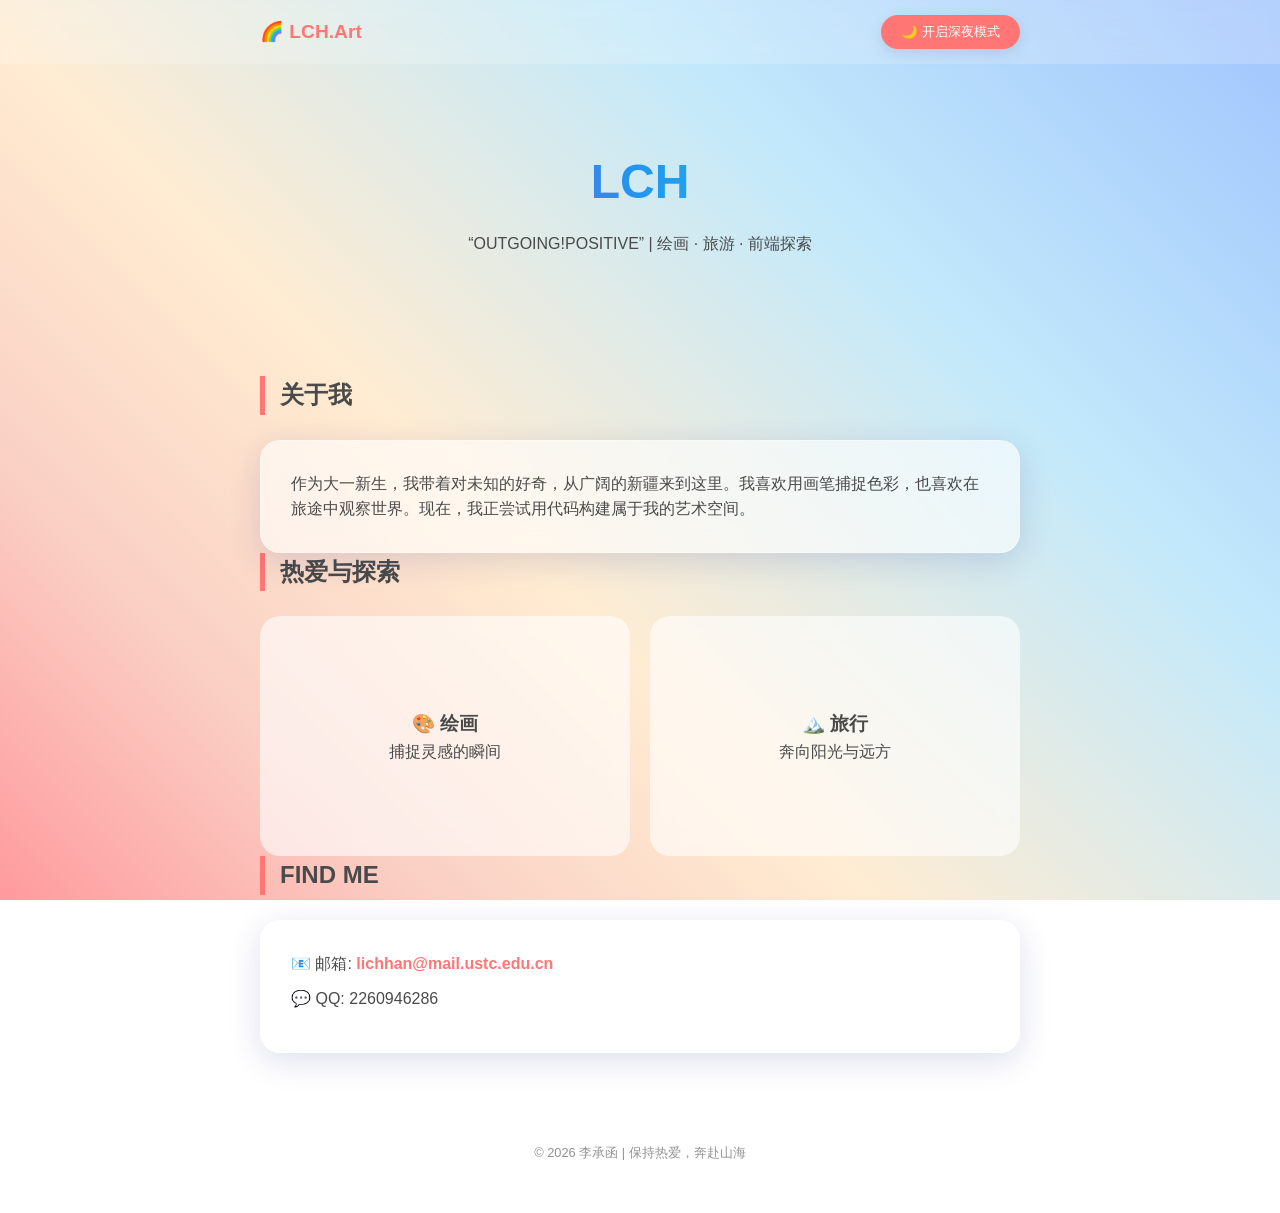
<file: members/lichenghanPB25061312/pages_work/index.html>
<!DOCTYPE html>
<html lang="zh-CN">

<head>
    <meta charset="UTF-8">
    <meta name="viewport" content="width=device-width, initial-scale=1.0">
    <title>李承函的阳光彩虹空间</title>
    <link rel="stylesheet" href="style.css">
</head>

<body>
    <nav class="navbar">
        <div class="navbar__container">
            <span class="navbar__logo">🌈 LCH.Art</span>
            <button id="theme-toggle" class="theme-btn">🌙 开启深夜模式</button>
        </div>
    </nav>

    <header class="hero">
        <div class="hero__content">
            <h1 class="hero__title">LCH</h1>
            <p class="hero__subtitle">“OUTGOING!POSITIVE” | 绘画 · 旅游 · 前端探索</p>
        </div>
    </header>

    <main class="container">
        <section class="section">
            <h2 class="section__title">关于我</h2>
            <div class="glass-card">
                <p>作为大一新生，我带着对未知的好奇，从广阔的新疆来到这里。我喜欢用画笔捕捉色彩，也喜欢在旅途中观察世界。现在，我正尝试用代码构建属于我的艺术空间。</p>
            </div>
        </section>

        <section class="section">
            <h2 class="section__title">热爱与探索</h2>
            <div class="hobbies-grid">
                <div class="hobby-card hobby-card--painting">
                    <div class="hobby-card__bg"></div>
                    <div class="hobby-card__content">
                        <h3>🎨 绘画</h3>
                        <p>捕捉灵感的瞬间</p>
                    </div>
                </div>
                <div class="hobby-card hobby-card--travel">
                    <div class="hobby-card__bg"></div>
                    <div class="hobby-card__content">
                        <h3>🏔️ 旅行</h3>
                        <p>奔向阳光与远方</p>
                    </div>
                </div>
            </div>
        </section>

        <section class="section">
            <h2 class="section__title">FIND ME</h2>
            <div class="glass-card contact-box">
                <div class="contact-item">
                    <span>📧 邮箱:</span>
                    <a href="mailto:lichhan@mail.ustc.edu.cn">lichhan@mail.ustc.edu.cn</a>
                </div>
                <div class="contact-item">
                    <span>💬 QQ:</span>
                    <span>2260946286</span>
                </div>
            </div>
        </section>
    </main>

    <footer class="footer">
        <p>© 2026 李承函 | 保持热爱，奔赴山海</p>
    </footer>

    <script src="script.js"></script>
</body>

</html>
</file>
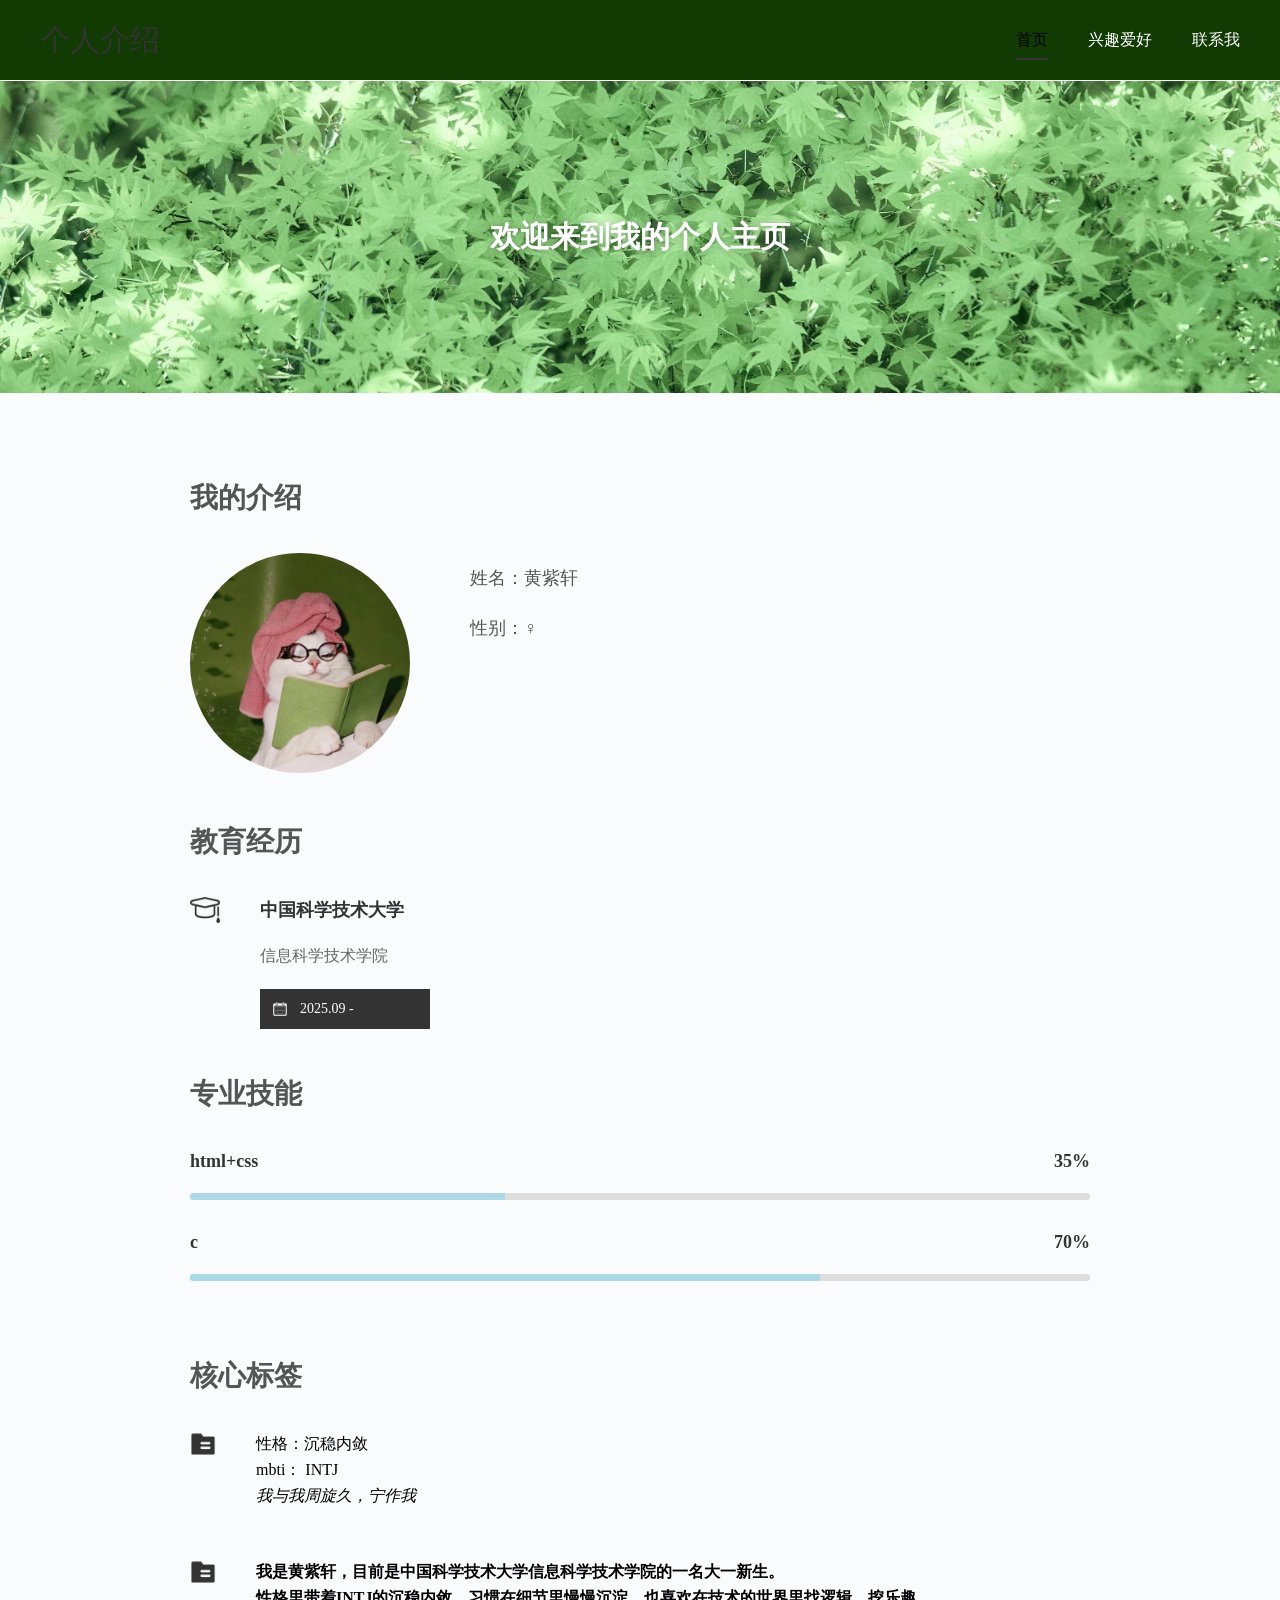
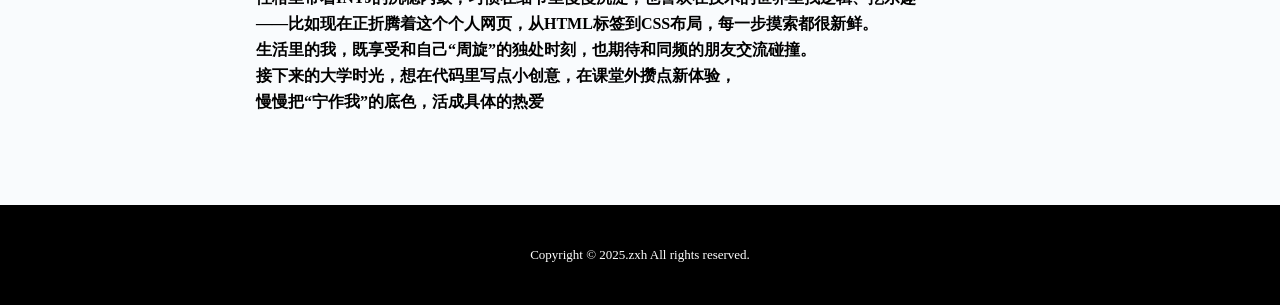
<file: members/HuangZixuan-P25061277/web-page/黄紫轩个人首页/index.html>
<!doctype html>
<html lang="en">

<head>
    <meta charset="UTF-8">
   <meta name="viewport" content="width=device-width, initial-scale=1.0">
    <title>个人介绍</title>
    <link rel="stylesheet" href="./css/index.css" />
</head>

<body>
    <!--导航-->
    <header class="header">
        <div class="nav-box">
            <span>个人介绍</span>
            <ul class="nav">
                <li><a href="/" class="on">首页</a></li>
                <li><a href="hobbies.html">兴趣爱好</a></li>
                <li><a href="concat.html">联系我</a></li>
            </ul>
        </div>
    </header>
    <!--导航end-->
    <!--banner-->
    <div class="banner">
        欢迎来到我的个人主页
    </div>
    <!--banner end-->
    <!--个人介绍-->
    <div class="introduce">
        <!--自我介绍-->
        <div class="introduce-tit">
            我的介绍
        </div>
        <div class="introduce-main">
            <div class="l">
                <img src="./img/pic.webp" width="220" />
            </div>
            <div class="r">
                <p>姓名：黄紫轩</p>
                <p>性别：♀</p>
            </div>
        </div>
        <!--自我介绍end-->
        <!--教育经历-->
        <div class="introduce-tit">
            教育经历
        </div>
        <div class="edu-box">
            <img src="./img/hat.png" width="30" height="26" />
            <div class="r-box">
                <p class="tit">中国科学技术大学</p>
                <p class="small">信息科学技术学院</p>
                <div class="time">
                    <span class="icon"></span>
                    2025.09 - 
                </div>
            </div>
        </div>
        <!--教育经历 end-->
        
        <!--专业技能-->
        <div class="introduce-tit">
            专业技能
        </div>
        <div class="skill-box">
            <div class="skill">
                <p class="tit">
                    <span>html+css</span>
                    <span>35%</span>
                </p>
                <div class="progress">
                    <div class="progress-in" style="width:35%"></div>
                </div>
            </div>
            <div class="skill">
                <p class="tit">
                    <span>c</span>
                    <span>70%</span>
                </p>
                <div class="progress">
                    <div class="progress-in" style="width
                    :70%"></div>
                </div>
            </div>
            
        </div>
        <!--专业技能end-->

        <!--核心标签-->
        <div class="introduce-tit">
            核心标签
        </div>
        <div class="work-box">
            <div class="work">
                <img src="./img/project.png" width="26" height="26" />
                <div class="r-box">
                    <p class="small"><p>性格：沉稳内敛</p>
                    <p>mbti： INTJ</p>
                    <p><em>我与我周旋久，宁作我</em></p>
                   
                </div>
            </div>
        </div>
        <div class="work-box">
            <div class="work">
                <img src="./img/project.png" width="26" height="26" />
                <div class="r-box">
                    <p class="small"><p><strong>我是黄紫轩，目前是中国科学技术大学信息科学技术学院的一名大一新生。<br>
                性格里带着INTJ的沉稳内敛，习惯在细节里慢慢沉淀，也喜欢在技术的世界里找逻辑、挖乐趣<br>
                ——比如现在正折腾着这个个人网页，从HTML标签到CSS布局，每一步摸索都很新鲜。<br>
                生活里的我，既享受和自己“周旋”的独处时刻，也期待和同频的朋友交流碰撞。<br>
                接下来的大学时光，想在代码里写点小创意，在课堂外攒点新体验，<br>
                慢慢把“宁作我”的底色，活成具体的热爱</strong></p>
                   
                </div>
            </div>
        </div>
        <!--核心标签end-->

    </div>
    <!--个人介绍end-->

    <div class="foot-box">
        Copyright © 2025.zxh All rights reserved.
    </div>
</body>

</html>
</file>
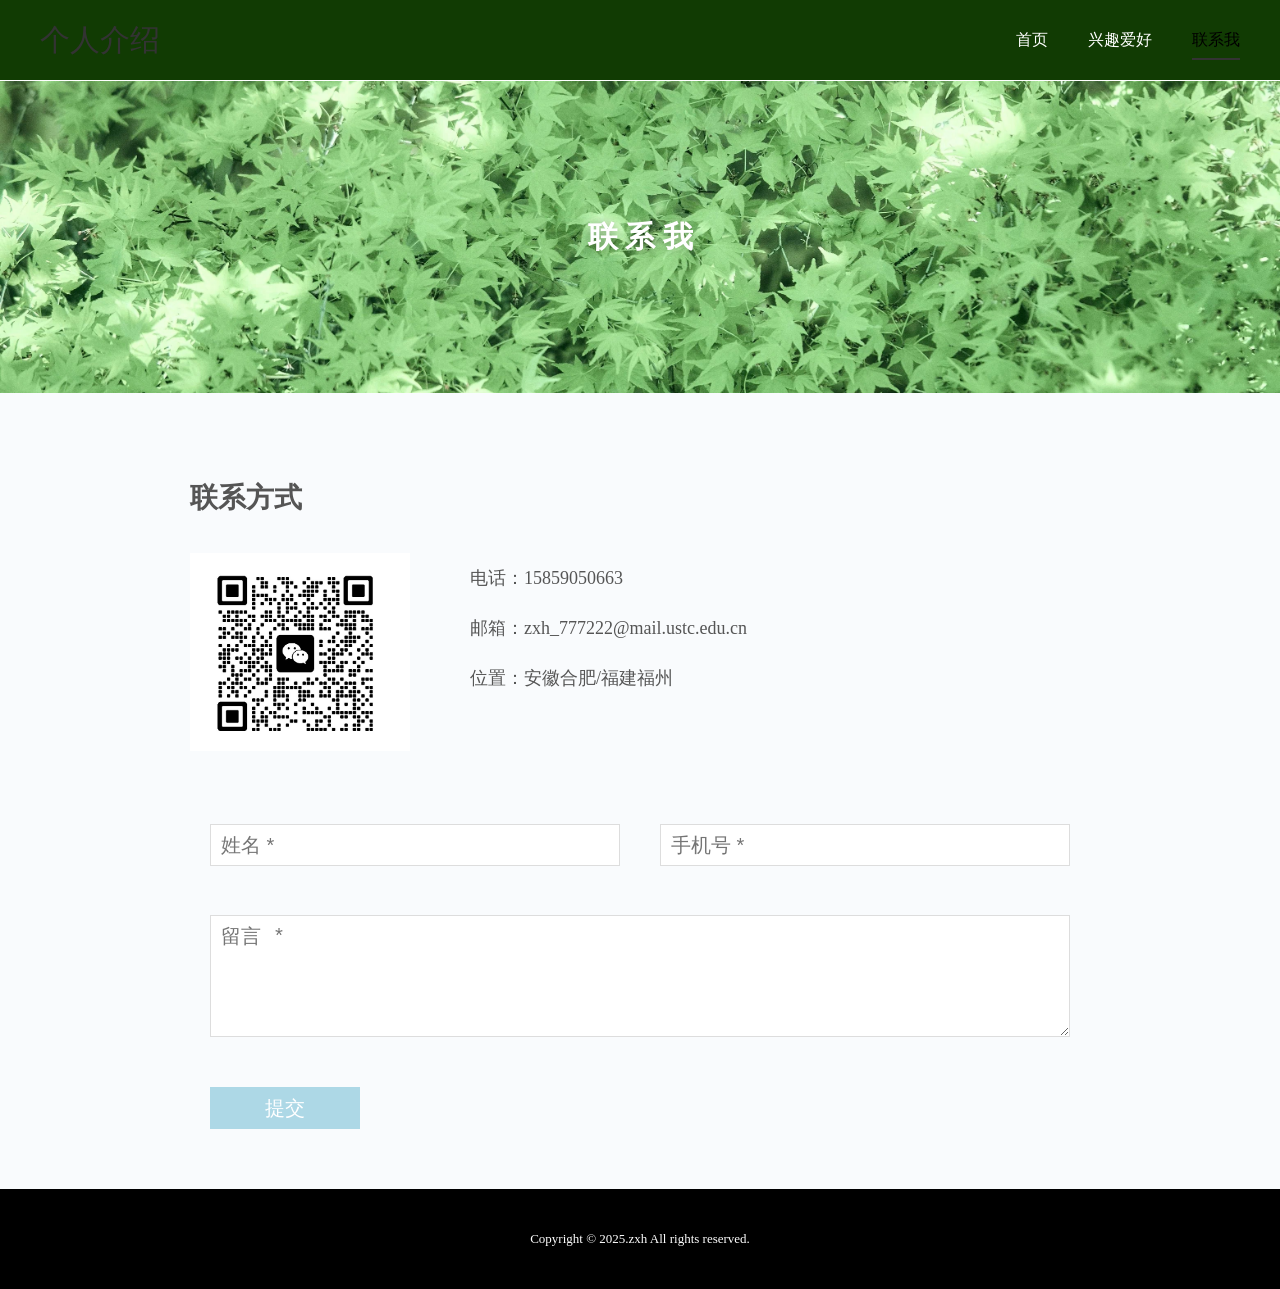
<file: members/HuangZixuan-P25061277/web-page/黄紫轩个人首页/concat.html>
<!doctype html>
<html lang="zh-CN">

<head>
    <meta charset="UTF-8">
    <meta name="viewport" content="width=device-width, initial-scale=1.0">
    <title>联系我</title>
    <link rel="stylesheet" href="./css/index.css" />
</head>

<body>
    <!--导航-->
    <header class="header">
        <div class="nav-box">
            <span>个人介绍</span>
            <ul class="nav">
                <li><a href="index.html">首页</a></li>
                <li><a href="hobbies.html">兴趣爱好</a></li>
                <li><a href="concat.html" class="on">联系我</a></li>
            </ul>
        </div>
    </header>
    <!--导航end-->
    <!--banner-->
    <div class="banner">
        联 系 我
    </div>
    <!--banner end-->
    <!--个人介绍-->
    <div class="introduce">
        <!--自我介绍-->
        <div class="introduce-tit">
            联系方式
        </div>
        <div class="introduce-main">
            <div class="l">
                <img src="./img/code.jpg" width="220" class="code" />
            </div>
            <div class="r">
                <p>电话：15859050663</p>
                <p>邮箱：zxh_777222@mail.ustc.edu.cn</p>
                <p>位置：安徽合肥/福建福州</p>
            </div>
        </div>
        <!--自我介绍end-->

        <!--表单-->
        <form class="myform" method="post" action="#">
            <div class="inp-box">
                <input type="text" name="name" class="inp" placeholder="姓名 *"/>
                <input type="text" name="mobile" class="inp" placeholder="手机号 *"/>
            </div>
            <div class="inp-box">
                <textarea class="msg" name="message" placeholder="留言 *"></textarea>
            </div>
            <button class="but" type="submit">提交</button>
        </form>
        <!--表单end-->



    </div>
    <!--个人介绍end-->

    <div class="foot-box">
        Copyright © 2025.zxh All rights reserved.
    </div>
</body>

</html>
</file>
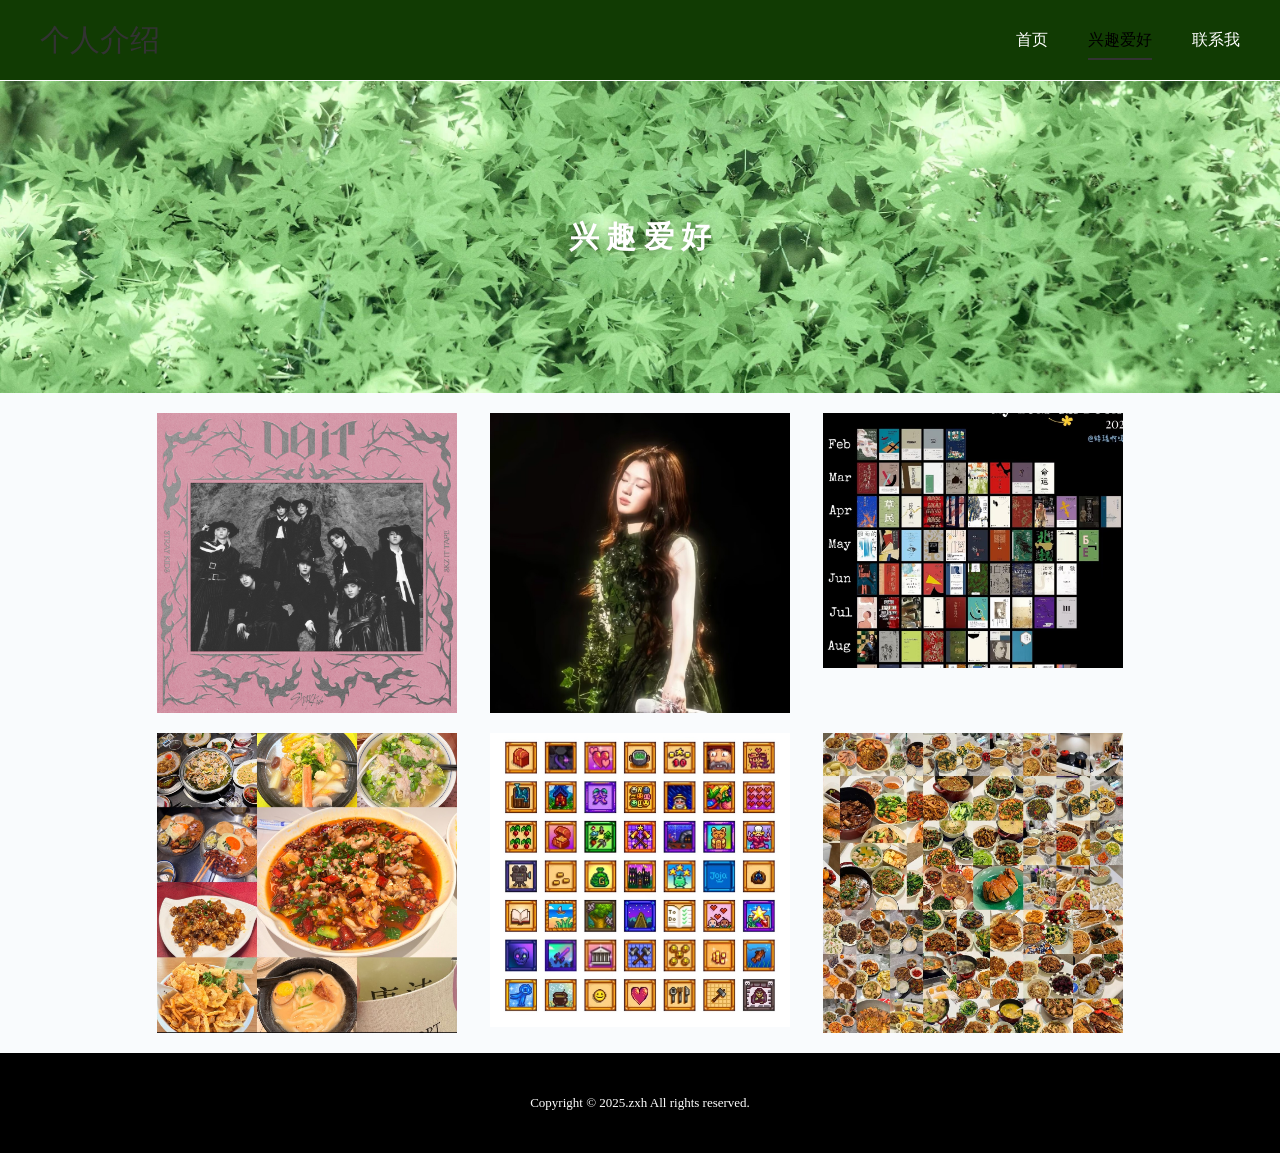
<file: members/HuangZixuan-P25061277/web-page/黄紫轩个人首页/hobbies.html>
<!doctype html>
<html lang="en">

<head>
    <meta charset="UTF-8">
    <meta name="viewport" content="width=device-width, initial-scale=1.0">
    <title>兴趣爱好</title>
    <link rel="stylesheet" href="./css/index.css" />
</head>

<body>
    <!--导航-->
    <header class="header">
        <div class="nav-box">
            <span>个人介绍</span>
            <ul class="nav">
                <li><a href="index.html">首页</a></li>
                <li><a href="hobbies.html" class="on">兴趣爱好</a></li>
                <li><a href="concat.html">联系我</a></li>
            </ul>
        </div>
    </header>
    <!--导航end-->
    <!--banner-->
    <div class="banner">
        兴 趣 爱 好
    </div>
    <!--banner end-->
    <!--个人介绍-->
    <div class="main-box">
        <div class="flex-box">
            <div class="block">
                <div class="desc">
                    Kpop
                </div>
                <img class="pic" src="./img/1.png" width="300" />
            </div>
            <div class="block">
                <div class="desc">华语</div>
                <img class="pic" src="./img/2.png" width="300" />
            </div>
            <div class="block">
                <div class="desc">阅读</div>
                <img class="pic" src="./img/3.png" width="300" />
            </div>
        </div>
        <div class="flex-box">
            <div class="block">
                <div class="desc">美食</div>
                <img class="pic" src="./img/4.png" width="300" />
            </div>
            <div class="block">
                <div class="desc">⭐</div>
                <img class="pic" src="./img/5.png" width="300" />
            </div>
            <div class="block">
                <div class="desc">烹饪</div>
                <img class="pic" src="./img/6.png" width="300" />
            </div>
        </div>

   



    </div>
    <!--个人介绍end-->

    <div class="foot-box">
        Copyright © 2025.zxh All rights reserved.
    </div>
</body>

</html>
</file>
<file: members/lichenghanPB25061312/pages_work/style.css>
:root {
    --rainbow-bg: linear-gradient(45deg, #ff9a9e 0%, #fad0c4 20%, #ffecd2 40%, #c2e9fb 70%, #a1c4fd 100%);
    --card-glass: rgba(255, 255, 255, 0.6);
    --text-color: #4a4a4a;
    --accent-color: #ff7675;
}
body.dark-theme {
    --rainbow-bg: linear-gradient(135deg, #667eea 0%, #764ba2 100%);
    --card-glass: rgba(0, 0, 0, 0.4);
    --text-color: #ffffff;
    --accent-color: #a29bfe;
}

* {
    margin: 0;
    padding: 0;
    box-sizing: border-box;
}

body {
    min-height: 100vh;
    background: var(--rainbow-bg);
    background-attachment: fixed;
    /* 背景固定，产生层次感 */
    color: var(--text-color);
    font-family: 'PingFang SC', 'Microsoft YaHei', sans-serif;
    transition: all 0.5s ease;
    line-height: 1.6;
}

.navbar {
    padding: 15px 0;
    backdrop-filter: blur(10px);
    background: rgba(255, 255, 255, 0.2);
    position: sticky;
    top: 0;
    z-index: 100;
}

.navbar__container {
    max-width: 800px;
    margin: 0 auto;
    display: flex;
    justify-content: space-between;
    align-items: center;
    padding: 0 20px;
}

.navbar__logo {
    font-weight: bold;
    font-size: 1.2rem;
    color: var(--accent-color);
}

.container {
    max-width: 800px;
    margin: 0 auto;
    padding: 40px 20px;
}
.hero {
    text-align: center;
    padding: 80px 0;
}

.hero__title {
    font-size: 3rem;
    margin-bottom: 10px;
    background: linear-gradient(to right, #ef5350, #f48fb1, #7e57c2, #2196f3, #26c6da, #43a047, #eeff41);
    -webkit-background-clip: text;
    background-clip: text;
    -webkit-text-fill-color: transparent;
    font-weight: 900;
}

/* 毛玻璃卡片 */
.glass-card {
    background: var(--card-glass);
    backdrop-filter: blur(15px);
    -webkit-backdrop-filter: blur(15px);
    border: 1px solid rgba(255, 255, 255, 0.3);
    border-radius: 20px;
    padding: 30px;
    box-shadow: 0 8px 32px rgba(31, 38, 135, 0.15);
}

.section__title {
    margin-bottom: 25px;
    font-size: 1.5rem;
    border-left: 5px solid var(--accent-color);
    padding-left: 15px;
}

.hobbies-grid {
    display: grid;
    grid-template-columns: 1fr 1fr;
    gap: 20px;
}

.hobby-card {
    position: relative;
    height: 240px;
    border-radius: 20px;
    overflow: hidden;
    background: var(--card-glass);
    backdrop-filter: blur(10px);
    display: flex;
    justify-content: center;
    align-items: center;
    cursor: pointer;
    transition: transform 0.3s cubic-bezier(0.175, 0.885, 0.32, 1.275);
}

.hobby-card__bg {
    position: absolute;
    top: 0;
    left: 0;
    width: 100%;
    height: 100%;
    background-size: cover;
    background-position: center;
    opacity: 0;
    transition: 0.5s ease;
    z-index: 1;
}

.hobby-card__bg::after {
    content: '';
    position: absolute;
    width: 100%;
    height: 100%;
    background: rgba(0, 0, 0, 0.4);
}

.hobby-card--painting .hobby-card__bg {
    background-image: url('images/mypainting.jpeg');
}

.hobby-card--travel .hobby-card__bg {
    background-image: url('images/mytravel.jpeg');
}

.hobby-card:hover .hobby-card__bg {
    opacity: 1;
}

.hobby-card:hover {
    transform: scale(1.05);
    color: white;
}

.hobby-card__content {
    position: relative;
    z-index: 2;
    text-align: center;
}
.theme-btn {
    background: var(--accent-color);
    color: white;
    border: none;
    padding: 8px 20px;
    border-radius: 50px;
    cursor: pointer;
    box-shadow: 0 4px 15px rgba(0, 0, 0, 0.1);
    transition: 0.3s;
}

.theme-btn:hover {
    transform: rotate(-3deg) scale(1.1);
    filter: brightness(1.1);
}

.contact-item {
    margin-bottom: 10px;
}

.contact-item a {
    color: var(--accent-color);
    text-decoration: none;
    font-weight: bold;
}

.footer {
    text-align: center;
    padding: 50px;
    opacity: 0.6;
    font-size: 0.8rem;
}
</file>
<file: members/HuangZixuan-P25061277/web-page/黄紫轩个人首页/css/index.css>
* {
    margin: 0;
    padding: 0;
}

ul {
    list-style: none;
}

a {
    color: #ffffff;
    text-decoration: none;
}

body {
    background: #f9fbfd;
    min-width: 1200px;
}

.header {
    height: 80px;   
    width: 100%;
    background:  #113b03;
    color:#fff
;
    border-bottom: 1px solid #ffffff;
}

.nav-box {
    width: 1200px;
    margin: 0 auto;
    display: flex;
    height: 40px;
    padding-top: 20px;
    align-items: center;
    justify-content: space-between;
    font-size: 30px;
    color: #333;
}

.nav-box .nav {
    display: flex;
    font-size: 16px;
    color: #555;
}

.nav-box .nav li {
    padding-left: 40px;
}

.nav-box .nav a.on,
.nav-box .nav a:hover {
    color: #000;
    padding-bottom: 10px;
    border-bottom: 2px solid #333;
}

.banner {
    width: 100%;
    margin: 0 auto;
    background: url(../img/banner.webp) no-repeat center center;
    background-size: 100%;
    height: 312px;
    text-align: center;
    line-height: 312px;
    color: #fff;
    font-size: 30px;
    font-weight: bold;
    text-shadow: 0 0 10px rgba(0, 0, 0, 0.3);
}

.introduce {
    width: 900px;
    margin: 0 auto;
    padding: 40px 0;

}

.introduce-tit {
    line-height: 50px;
    font-size: 28px;
    font-weight: 600;
    padding-bottom: 30px;
    padding-top: 40px;
    color: #555;
}

.introduce-main {
    display: flex;
}

.introduce-main .l {
    margin-right: 60px;
}

.introduce .l img {
    border-radius: 50%;
}

.introduce-main .r {
    line-height: 50px;
    font-size: 18px;
    color: #555;
}

.edu-box,
.work {
    display: flex;
    width: 100%;
}

.work {
    margin-bottom: 50px;
}

.r-box {
    margin-left: 40px;
    line-height: 26px;

}

.r-box .tit {
    font-size: 18px;
    color: #333;
    font-weight: 600;
    padding-bottom: 20px;
}

.r-box .small {
    font-size: 16px;
    color: #666;
}

.r-box .time {
    height: 40px;
    width: 170px;
    line-height: 40px;
    background: #333;
    color: #fff;
    font-size: 14px;
    margin-top: 20px;
    display: flex;
}

.r-box .time .icon {
    width: 40px;
    height: 40px;
    background: url(../img/date.png) no-repeat center center;
    background-size: 14px;
}

.skill {
    width: 100%;
    margin-bottom: 30px;
}

.skill .tit {
    font-size: 18px;
    line-height: 24px;
    margin-bottom: 20px;
    font-weight: 600;
    color: #333;
    display: flex;
    justify-content: space-between;
}

.progress {
    width: 100%;
    height: 7px;
    border-radius: 7px;
    background: #ddd;
    position: relative;
    overflow: hidden;
}

.progress-in {
    position: absolute;
    height: 7px;
    left: 0;
    top: 0;
    background: lightblue;
}

.foot-box {
    width: 100%;
    height: 100px;
    line-height: 100px;
    text-align: center;
    font-size: 13px;
    background: #000;
    color: #fff;
}

.introduce .l img.code {
    border-radius: 0;
}

.myform {
    margin-top: 50px;
}

.inp-box {
    width: 100%;
    display: flex;
    min-height: 80px;
    align-items: center;
    justify-content: space-between;
    margin-bottom: 30px;
}

.inp {
    flex: 1;
    height: 40px;
    text-indent: 10px;
    border: 1px solid #ddd;
    font-size: 20px;
    margin: 0 20px;
}

.msg {
    flex: 1;
    margin: 0 20px;
    border: 1px solid #ddd;
    text-indent: 10px;
    line-height: 24px;
    padding: 10px 0;
    font-size: 20px;
    min-height: 100px;
}

.but {
    margin: 20px;
    width: 150px;
    height: 42px;
    line-height: 42px;
    border: none;
    color: #fff;
    text-align: center;
    background: lightblue;
    cursor: pointer;
    font-size: 20px
}

.but:hover {
    opacity: 0.8;
}

.main-box {
    width: 1000px;
    margin: 20px auto;
}

.flex-box {
    width: 100%;
    display: flex;
    align-items: center;
    justify-content: space-around;
    margin-bottom: 20px;
}

.block {
    width: 300px;
    height: 300px;
    overflow: hidden;
    position: relative;
}

.desc {
    position: absolute;
    z-index: 3;
    opacity: 0;
    top: 0;
    left: 0;
    width: 100%;
    bottom: 0;
    cursor: pointer;
    background: rgba(0, 0, 0, 0.5);
    transition: opacity 0.5s ease-in;
    color: #fff;
    font-size: 17px;
    font-weight: 600;
    text-align: center;
    line-height: 300px;
    letter-spacing: 4px;
}

.block:hover .desc {
    opacity: 1;
}

.block .pic {
    transition: all 0.3s ease-in;
}

.block:hover img {
    transform: scale(1.2);
}

/* 移动端适配 */

@media screen and (max-width: 1199px) {
    body{
        min-width: 100%;
    }
    .nav-box {
        width:100%;
    }
    .nav-box span{
        display: none;
    }
    .banner{
        width:100%;
        height: 152px;
        line-height: 152px;
        font-size: 18px;
    }
    .introduce {
        width:90%;
        margin:0 auto;
    }
    .introduce .l img{
        width:120px;
    }
    .main-box {
        width:100%;
        box-sizing: border-box;
        padding:0 20px;
    }
    .inp-box {
        flex-wrap: wrap;
    }
    .inp-box input{
        margin-bottom:20px;
    }
    .flex-box {
        flex-wrap: wrap;
    }
    .block{
        width:150px;
        height: 150px;
        line-height: 150px;
        margin-bottom:20px;
    }
    .desc{
        line-height: 150px;
        font-size: 11px;
    }
    .introduce-tit {
        font-size:18px;
    }
}
</file>
